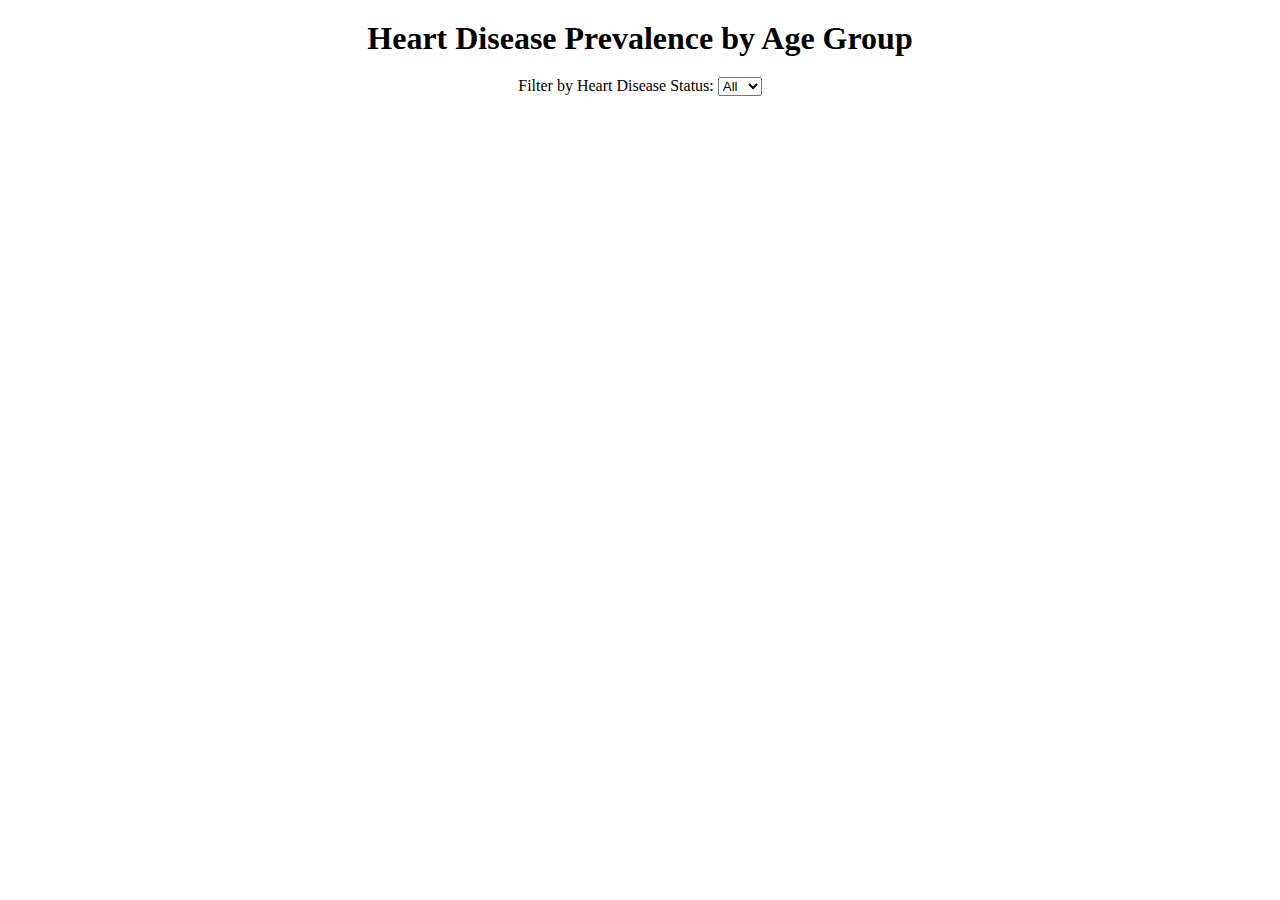
<file: Code D3.js/Domain 1/index.html>
<!DOCTYPE html>
<html lang="en">
<head>
  <meta charset="UTF-8" />
  <meta name="viewport" content="width=device-width, initial-scale=1.0" />
  <link rel="stylesheet" href="task1.css" />
  <script src="https://d3js.org/d3.v7.min.js"></script>
  <title>Heart Disease Prevalence by Age Group</title>
</head>
<body>
  <h1 class="title">Heart Disease Prevalence by Age Group</h1>

  <!-- Bộ lọc -->
  <div style="text-align: center; margin-bottom: 20px;">
    <label for="statusFilter">Filter by Heart Disease Status: </label>
    <select id="statusFilter">
      <option value="All">All</option>
      <option value="Yes">Yes</option>
      <option value="No">No</option>
    </select>
  </div>

  <!-- Biểu đồ -->
  <div id="bar_chart"></div>

  <!-- Tooltip sẽ tự tạo bằng JS -->
  <script src="task1.js"></script>
</body>
</html>
</file>
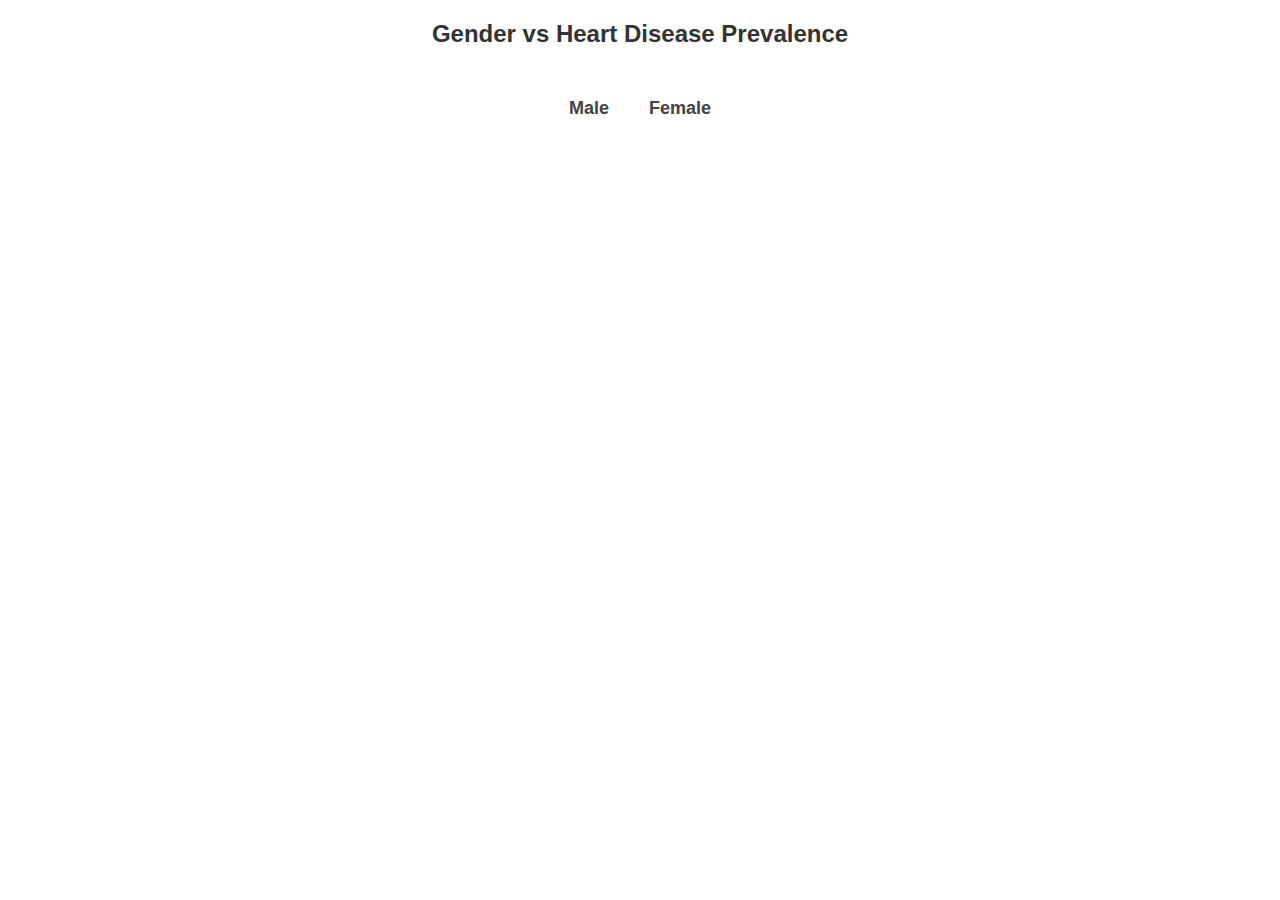
<file: Code D3.js/Domain 2/index.html>
<!DOCTYPE html>
<html lang="en">
<head>
  <meta charset="UTF-8" />
  <meta name="viewport" content="width=device-width, initial-scale=1.0" />
  <link rel="stylesheet" href="task2.css" />
  <script src="https://d3js.org/d3.v7.min.js"></script>
  <title>Gender vs Heart Disease Prevalence</title>
</head>
<body>
  <h1 class="title">Gender vs Heart Disease Prevalence</h1>

  <div id="legend"></div>

  <div class="charts">
    <div class="chart-container">
      <h2>Male</h2>
      <div id="pie_male"></div>
    </div>
    <div class="chart-container">
      <h2>Female</h2>
      <div id="pie_female"></div>
    </div>
  </div>

  <div class="tooltip" id="tooltip" style="opacity: 0;"></div>

  <script src="task2.js"></script>
</body>
</html>
</file>
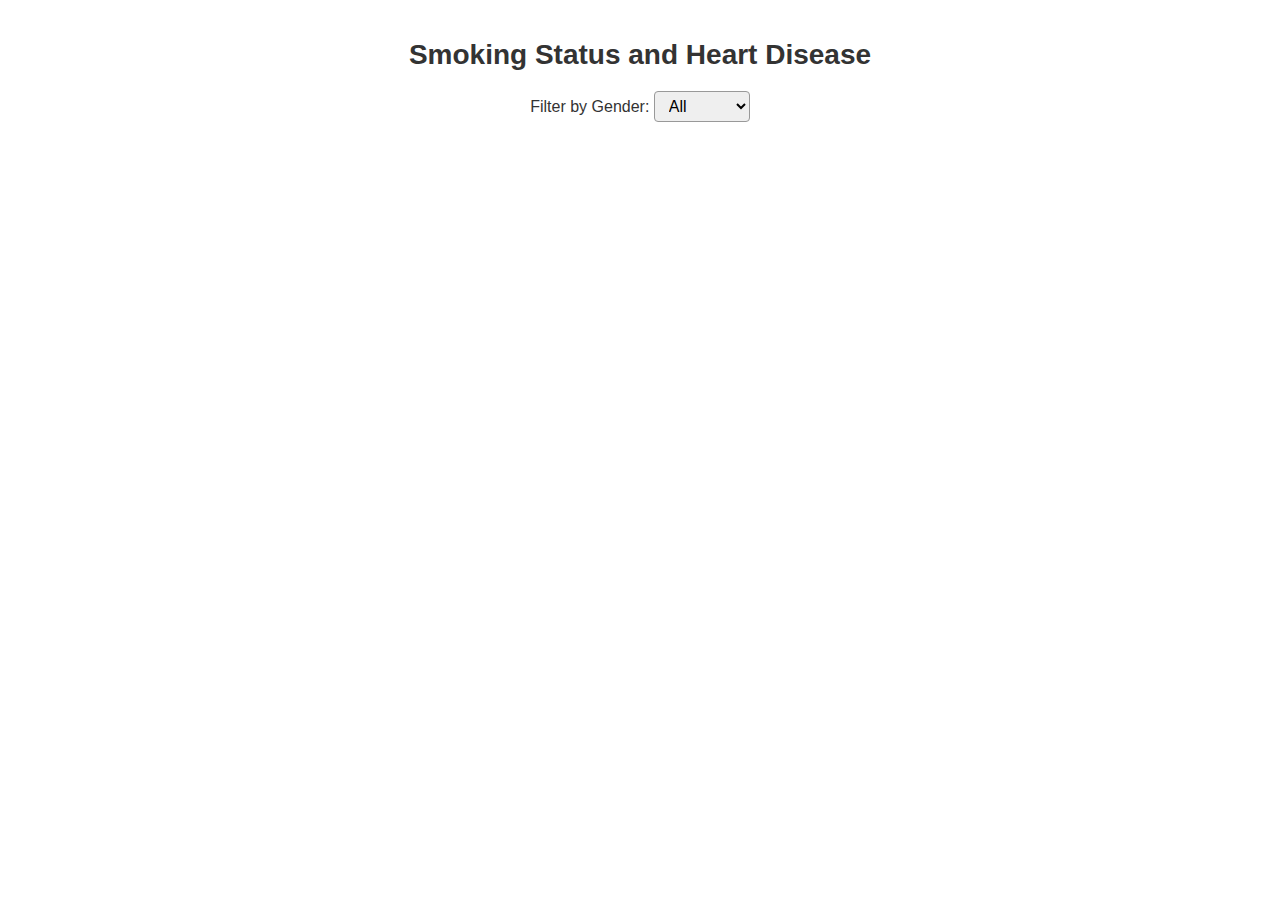
<file: Code D3.js/Domain 3/index.html>
<!DOCTYPE html>
<html lang="en">
<head>
  <meta charset="UTF-8" />
  <meta name="viewport" content="width=device-width, initial-scale=1.0"/>
  <title>Smoking Status and Heart Disease</title>
  <link rel="stylesheet" href="task3.css">
  <script src="https://d3js.org/d3.v7.min.js"></script>
</head>
<body>
  <h1 class="title">Smoking Status and Heart Disease</h1>

  <div class="filter-container">
    <label for="gender-filter">Filter by Gender:</label>
    <select id="gender-filter">
      <option value="All">All</option>
      <option value="Male">Male</option>
      <option value="Female">Female</option>
    </select>
  </div>

  <div class="chart-wrapper">
    <svg width="800" height="400"></svg>
    <div class="tooltip" style="opacity: 0;"></div>
  </div>

  <script src="task3.js"></script>
</body>
</html>
</file>
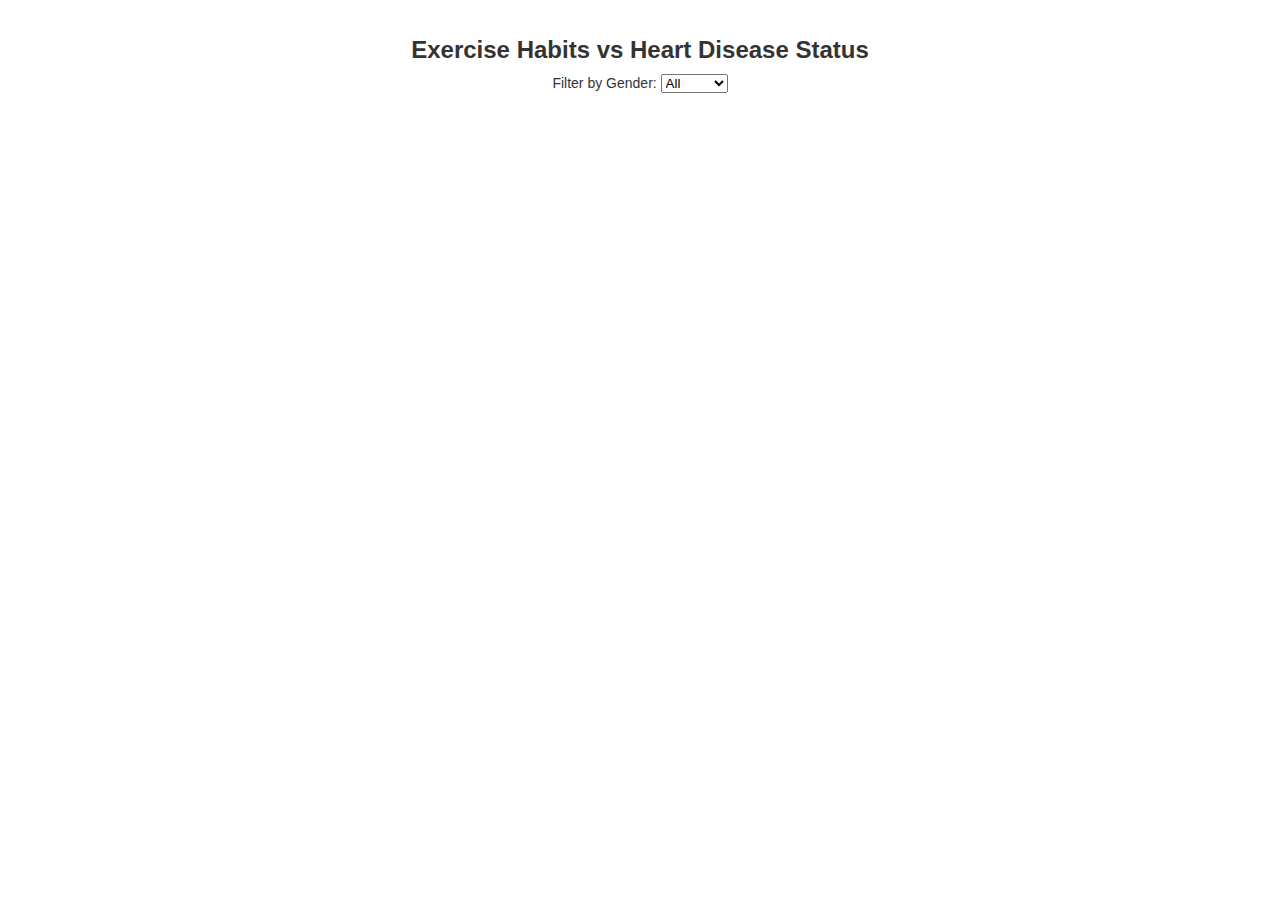
<file: Code D3.js/Domain 4/index.html>
<!DOCTYPE html>
<html lang="en">
<head>
  <meta charset="UTF-8" />
  <meta name="viewport" content="width=device-width, initial-scale=1.0"/>
  <link rel="stylesheet" href="task4.css" />
  <script src="https://d3js.org/d3.v7.min.js"></script>
</head>
<body>
  <h1 class="title">Exercise Habits vs Heart Disease Status</h1>

  <div class="filter">
    <label for="genderFilter">Filter by Gender:</label>
    <select id="genderFilter">
      <option value="All">All</option>
      <option value="Male">Male</option>
      <option value="Female">Female</option>
    </select>
  </div>


  <div class="tooltip" style="opacity: 0;"></div>

  <svg width="900" height="500"></svg>

  <script src="task4.js"></script>
</body>
</html>
</file>
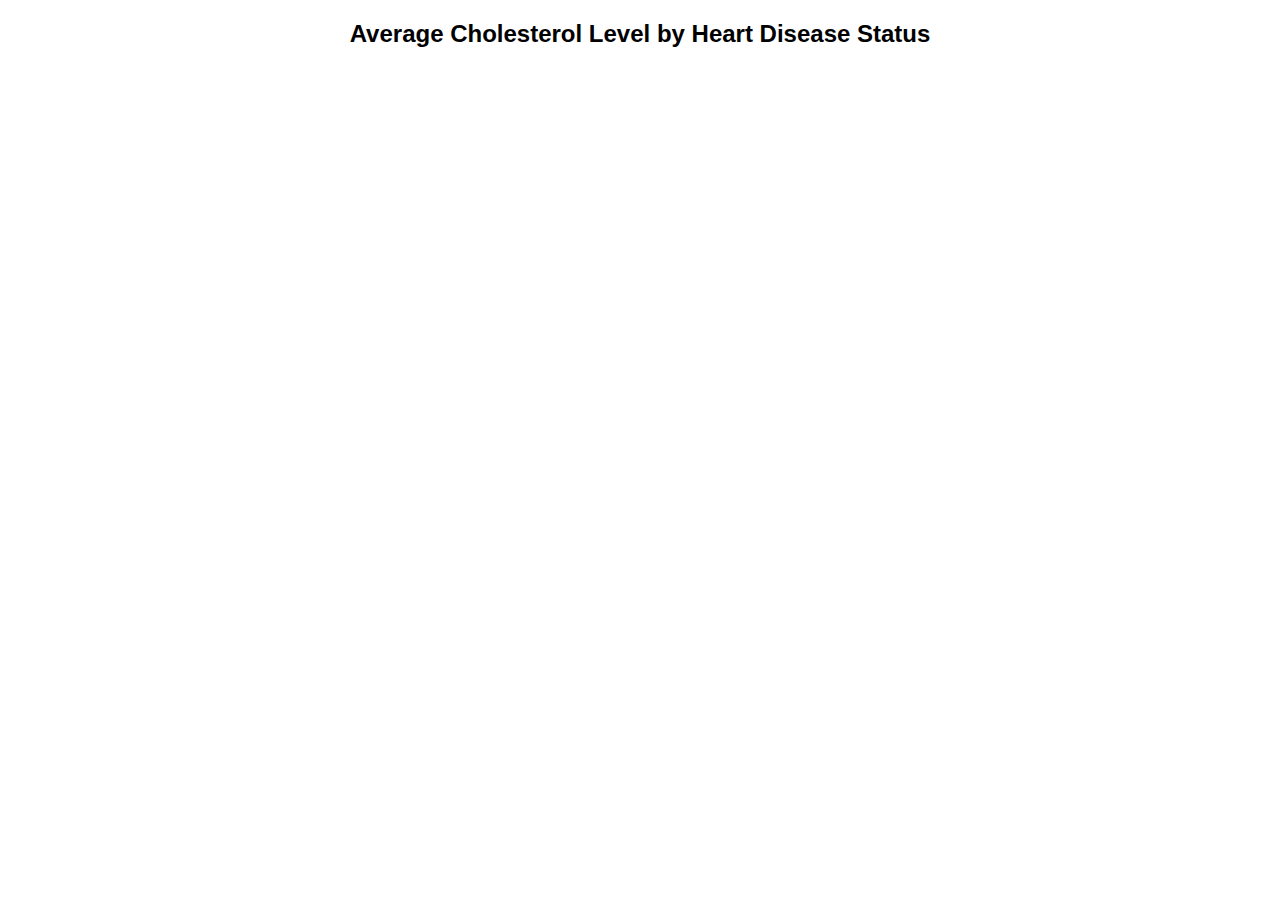
<file: Code D3.js/Domain 5/index.html>
<!DOCTYPE html>
<html lang="en">
<head>
  <meta charset="UTF-8" />
  <meta name="viewport" content="width=device-width, initial-scale=1.0"/>
  <title>Average Cholesterol by Heart Disease</title>
  <link rel="stylesheet" href="task5.css"/>
  <script src="https://d3js.org/d3.v7.min.js"></script>
</head>
<body>
  <h1 class="title">Average Cholesterol Level by Heart Disease Status</h1>
  <div id="cholesterol_bar"></div>
  <div class="tooltip" id="tooltip" style="opacity: 0;"></div>
  <script src="task5.js"></script>
</body>
</html>
</file>
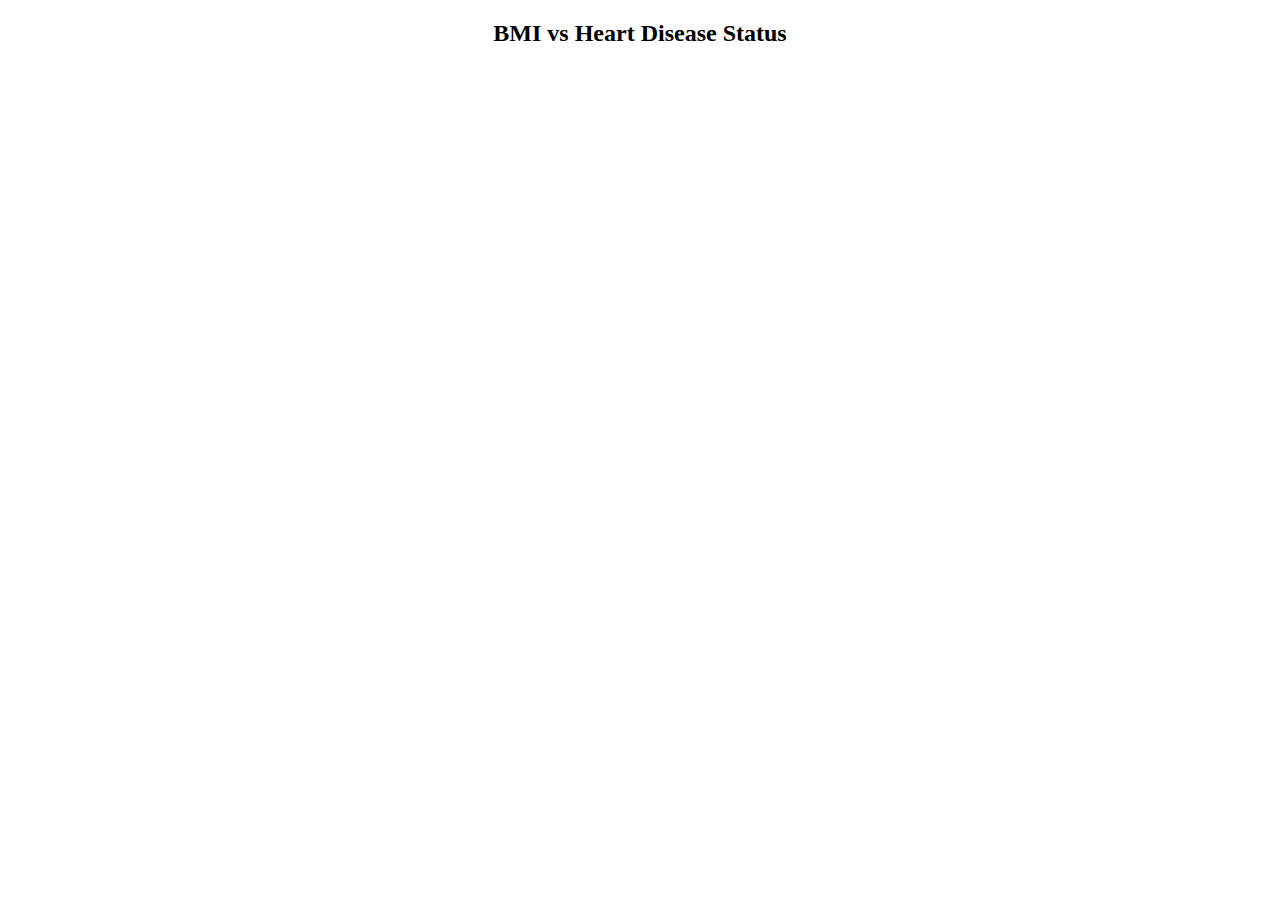
<file: Code D3.js/Domain 6/index.html>
<!DOCTYPE html>
<html lang="en">
<head>
    <meta charset="UTF-8">
    <title>Box Plot: BMI vs Heart Disease Status</title>
    <link rel="stylesheet" href="task6.css">
    <script src="https://d3js.org/d3.v7.min.js"></script>
</head>
<body>
    <h1 class="title">BMI vs Heart Disease Status</h1>
    <div id="chart-6">
        <svg width="400" height="400"></svg>
        <div class="tooltip" style="opacity: 0; position: absolute; pointer-events: none;"></div>
    </div>
    <script src="task6.js"></script>
</body>
</html>
</file>
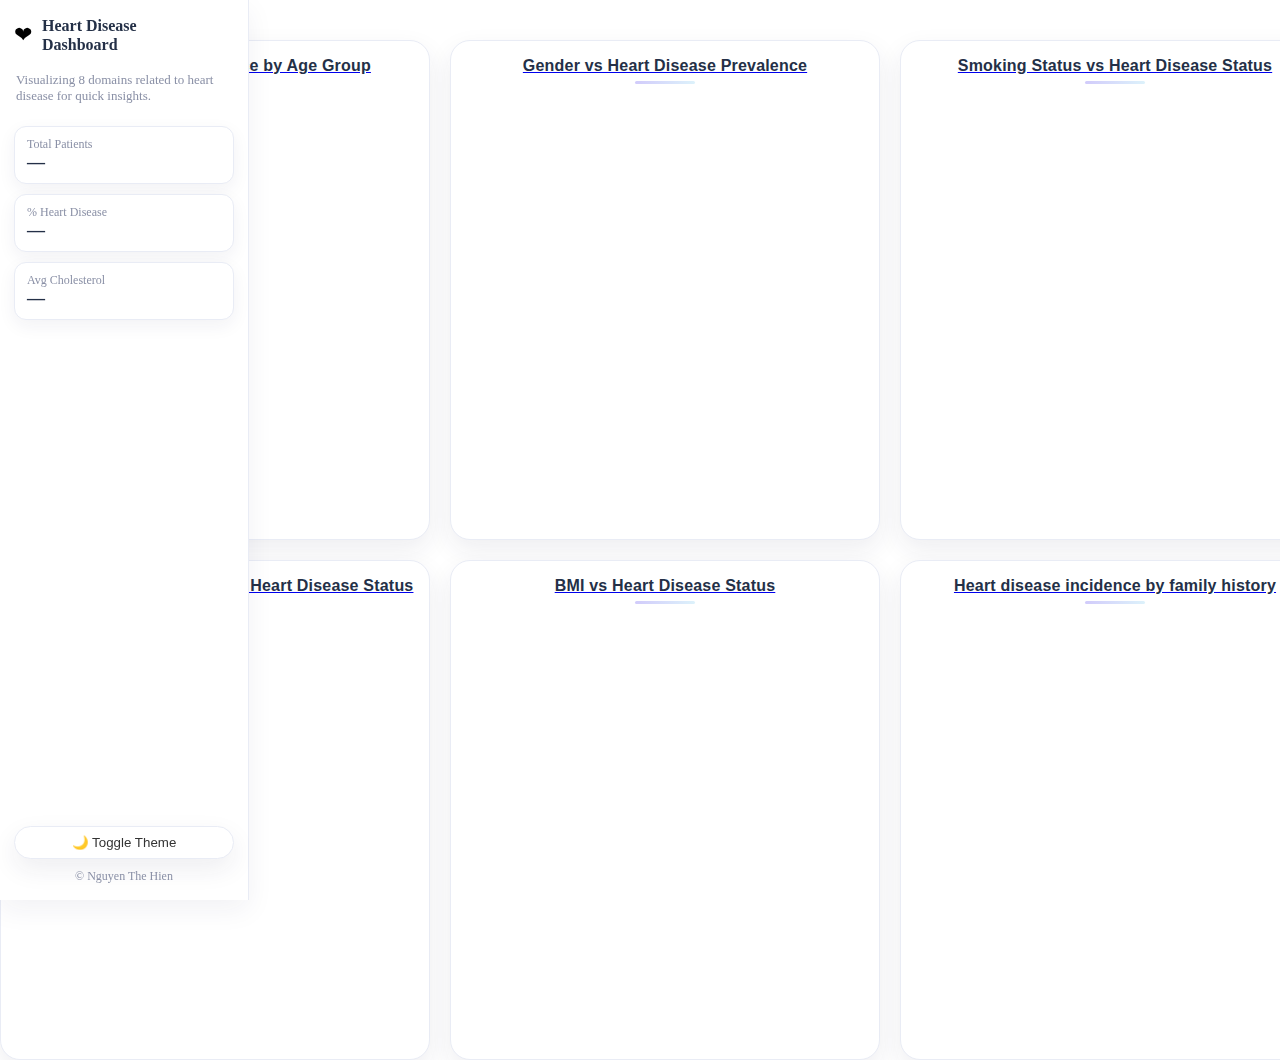
<file: Code D3.js/Dashboard/dashboard.html>
<!DOCTYPE html>
<html lang="en">
<head>
  <meta charset="UTF-8" />
  <meta name="viewport" content="width=device-width, initial-scale=1.0"/>
  <link rel="stylesheet" href="dashboard.css" />
  <link rel="stylesheet" href="../Domain 1/task1.css" />
  <script src="https://d3js.org/d3.v7.min.js"></script>
  <title>Heart Disease Dashboard</title>
</head>
<body>

  <!-- Sidebar giới thiệu & số liệu tổng hợp -->
  <aside class="infobar">
    <div class="ib-brand">
      <span class="ib-logo">❤</span>
      <div class="ib-title">Heart Disease<br/>Dashboard</div>
    </div>

    <p class="ib-desc">
      Visualizing 8 domains related to heart disease for quick insights.
    </p>

    <div class="ib-kpis">
      <div class="kpi">
        <div class="kpi-label">Total Patients</div>
        <div class="kpi-value" id="kpi-total">—</div>
      </div>
      <div class="kpi">
        <div class="kpi-label">% Heart Disease</div>
        <div class="kpi-value" id="kpi-rate">—</div>
      </div>
      <div class="kpi">
        <div class="kpi-label">Avg Cholesterol</div>
        <div class="kpi-value" id="kpi-chol">—</div>
      </div>
    </div>

    <div class="ib-footer">
      <button id="theme-toggle" class="pill-toggle">🌙 Toggle Theme</button>
      <div class="ib-credit">© Nguyen The Hien</div>
    </div>
  </aside>

  <div class="dashboard-container">
    <div class="charts-container">
      <a href="../Domain 1/index.html" target="_blank" rel="noopener">
        <div class="chart" id="chart1">
          <h3>Heart Disease Prevalence by Age Group</h3>
        </div>
      </a>

      <a href="../Domain 2/index.html" target="_blank" rel="noopener">
        <div class="chart" id="chart2">
          <h3>Gender vs Heart Disease Prevalence</h3>
        </div>
      </a>

      <a href="../Domain 3/index.html" target="_blank" rel="noopener">
        <div class="chart" id="chart3">
          <h3>Smoking Status vs Heart Disease Status</h3>
        </div>
      </a>

      <a href="../Domain 4/index.html" target="_blank" rel="noopener">
        <div class="chart" id="chart4">
          <h3>Exercise Habits vs Heart Disease Status</h3>
        </div>
      </a>

      <a href="../Domain 5/index.html" target="_blank" rel="noopener">
        <div class="chart" id="chart5">
          <h3>Average Cholesterol Level by Heart Disease Status</h3>
        </div>
      </a>

      <a href="../Domain 6/index.html" target="_blank" rel="noopener">
        <div class="chart" id="chart6">
          <h3>BMI vs Heart Disease Status</h3>
        </div>
      </a>

      <a href="../Domain 7/index.html" target="_blank" rel="noopener">
        <div class="chart" id="chart7">
          <h3>Heart disease incidence by family history</h3>
        </div>
      </a>

      <a href="../Domain 8/index.html" target="_blank" rel="noopener">
        <div class="chart" id="chart8">
          <h3>Cholesterol Level Distribution by Gender</h3>
        </div>
      </a>
    </div>
  </div>
  <script src="dashboard.js"></script>
</body>
</html>
</file>
<file: Code D3.js/Domain 1/task1.css>
.title {
  text-align: center;
  width: 100%;
  margin: 20px 0;
}

.filter-container {
  text-align: center;
  margin-bottom: 20px;
  font-size: 14px;
}

.bar_chart-container {
  font-family: Arial, sans-serif;
  display: block;
  margin: 0 auto;
}

.bar {
  stroke: black;
  stroke-width: 1px;
}

.bar:hover {
  opacity: 0.8;
}

.x-axis path,
.y-axis path {
  stroke: black;
}

.x-axis text,
.y-axis text {
  font-size: 12px;
}

.axis-label {
  font-size: 16px;
  font-weight: bold;
  fill: black;
}

.x-label,
.y-label {
  text-anchor: middle;
}

.legend text {
  font-size: 12px;
}

.tooltip {
  position: absolute;
  background: rgba(0, 0, 0, 0.75);
  color: #fff;
  padding: 6px 8px;
  border-radius: 4px;
  font-size: 12px;
  pointer-events: none;
  opacity: 0;
  transition: opacity 0.2s;
  z-index: 1000;
}

body.dark .tooltip {
  background: #eee;
  color: #111;
}
</file>
<file: Code D3.js/Domain 2/task2.css>
.title {
  text-align: center;
  font-family: "Segoe UI", sans-serif;
  font-size: 24px;
  margin: 20px 0;
  color: #333;
}

.charts {
  display: flex;
  justify-content: center;
  align-items: center;
  gap: 40px;
  flex-wrap: wrap;
  padding: 20px;
}

.chart-container {
  text-align: center;
}

h2 {
  margin: 10px 0;
  font-family: "Segoe UI", sans-serif;
  font-size: 18px;
  color: #444;
}

.pie_chart-container {
  display: block;
  margin: 0 auto;
}

.label {
  font-size: 13px;
  font-weight: bold;
  fill: black;
}

.legend-container {
  font-family: Arial, sans-serif;
  display: block;
  margin: 0 auto;
}

.legend text {
  font-size: 12px;
}

.tooltip {
  position: absolute;
  padding: 6px 10px;
  background: rgba(50, 50, 50, 0.9);
  color: white;
  border-radius: 4px;
  pointer-events: none;
  font-size: 12px;
  font-family: Arial, sans-serif;
}
</file>
<file: Code D3.js/Domain 3/task3.css>
body {
  font-family: "Segoe UI", sans-serif;
  background-color: #fff;
  margin: 0;
  padding: 20px;
  color: #333;
}

.title {
  text-align: center;
  font-size: 28px;
  margin-bottom: 20px;
  color: #333;
}

.filter-container {
  text-align: center;
  margin-bottom: 15px;
}

.filter-container select {
  padding: 5px 10px;
  font-size: 16px;
  border-radius: 4px;
  border: 1px solid #999;
}

.chart-wrapper {
  display: flex;
  justify-content: center;
  align-items: center;
  position: relative;
}

.tooltip {
  position: absolute;
  background-color: #f9f9f9;
  border: 1px solid #999;
  padding: 8px 12px;
  font-size: 14px;
  pointer-events: none;
  border-radius: 4px;
  box-shadow: 0 2px 6px rgba(0, 0, 0, 0.2);
  color: #333;
}

.legend {
  font-size: 12px;
  fill: #000;
}
</file>
<file: Code D3.js/Domain 4/task4.css>
body {
  font-family: "Segoe UI", Tahoma, Geneva, Verdana, sans-serif;
  background-color: #fff;
  color: #333;
  text-align: center;
  margin: 0;
  padding: 20px;
}

.title {
  font-size: 24px;
  color: #333;
  margin-bottom: 10px;
}

.filter {
  margin-bottom: 20px;
  font-size: 14px;
}

.tooltip {
  position: absolute;
  background-color: rgba(255, 255, 255, 0.9);
  border: 1px solid #ccc;
  padding: 8px;
  font-size: 13px;
  color: #333;
  pointer-events: none;
  border-radius: 4px;
  box-shadow: 0 2px 5px rgba(0, 0, 0, 0.1);
  transition: opacity 0.2s;
}

svg {
  display: block;
  margin: auto;
}

.legend text {
  font-size: 12px;
}

.legend-item {
  cursor: default;
}
</file>
<file: Code D3.js/Domain 5/task5.css>
body {
  font-family: Arial, sans-serif;
  margin: 0;
  padding: 0;
  background-color: #ffffff;
  color: #000000;
}

body.dark {
  background-color: #1e1e1e;
  color: #ffffff;
}

.title {
  text-align: center;
  font-size: 24px;
  margin-top: 20px;
}

#cholesterol_bar {
  display: flex;
  justify-content: center;
  margin-top: 30px;
}

.tooltip {
  font-size: 14px;
  position: absolute;
  background: rgba(255, 255, 255, 0.95);
  color: #000;
  padding: 8px 12px;
  border-radius: 5px;
  box-shadow: 0px 0px 8px rgba(0, 0, 0, 0.2);
  pointer-events: none;
}

body.dark .tooltip {
  background: rgba(40, 40, 40, 0.9);
  color: #fff;
}

.axis-label {
  font-size: 14px;
  font-weight: bold;
  text-anchor: middle;
}

.legend {
  font-size: 14px;
  font-family: Arial, sans-serif;
}
</file>
<file: Code D3.js/Domain 6/task6.css>
.title {
    text-align: center;
    font-size: 24px;
    margin-top: 20px;
}

#chart-6 {
    display: flex;
    justify-content: center;
    margin-top: 20px;
}

.tooltip {
    font-size: 12px;
    font-family: Arial, sans-serif;
    background: rgba(255, 255, 255, 0.9);
    border: 1px solid black;
    padding: 8px;
    border-radius: 4px;
    pointer-events: none;
}

.axis-label {
    font-size: 14px;
    font-weight: bold;
    text-anchor: middle;
}

.legend {
    font-size: 12px;
    font-family: Arial, sans-serif;
}
</file>
<file: Code D3.js/Dashboard/dashboard.css>
/* -------- Base giữ nguyên -------- */
body {
  margin: 0;
  padding: 0;
}

.dashboard-container {
  position: relative;
  width: 1520px;
  height: 850px;
  margin: 0 auto;
  font-family: Arial, sans-serif;
}

.charts-container {
  display: grid;
  grid-template-columns: repeat(4, 430px);
  grid-template-rows: repeat(2, 500px);
  gap: 20px;
  position: absolute;
  top: 40px;
  left: 0;
}

/* -------- Healthcare Make-up (màu pastel, bo tròn, bóng đổ) -------- */
:root {
  --card: #ffffff;
  --border: #e9ecf5;
  --text: #243047;
  --muted: #8a90a6;
  --lavender: #7c6bf2; /* tím nhẹ */
  --aqua: #9dd9f3; /* xanh aqua */
  --shadow: 0 10px 26px rgba(33, 35, 79, 0.08);
  --shadow-hover: 0 14px 34px rgba(33, 35, 79, 0.12);
  --blue: #85b6ff;
  --red: #ffb2bd;
}

/* Card */
.chart {
  width: 430px;
  height: 500px;
  background: var(--card);
  border: 1px solid var(--border);
  box-sizing: border-box;
  overflow: visible;
  position: relative;

  /* nâng cấp UI */
  border-radius: 20px;
  box-shadow: var(--shadow);
  transition: transform 0.18s ease, box-shadow 0.18s ease, border-color 0.18s;
  padding-top: 6px; /* cho tiêu đề thoáng hơn */
}
.chart:hover {
  transform: translateY(-2px);
  box-shadow: var(--shadow-hover);
  border-color: color-mix(in oklab, var(--lavender) 22%, var(--border));
}

/* Title */
.chart h3 {
  text-align: center;
  margin: 10px 12px 6px;
  font-size: 16px;
  font-weight: 800;
  color: var(--text);
  letter-spacing: 0.2px;
  position: relative;
}

/* Accent line nhẹ dưới title (clinic vibe) */
.chart h3::after {
  content: "";
  display: block;
  width: 60px;
  height: 3px;
  border-radius: 3px;
  margin: 6px auto 0;
  background: linear-gradient(90deg, var(--lavender), var(--aqua));
  opacity: 0.35;
}

.chart svg {
  display: block;
}

/* Nếu bạn có container phụ cho pie/grouped bar thì giữ nguyên */
.chart .pie_chart-container {
  display: flex;
  justify-content: center;
  align-items: center;
}
.chart .grouped_bar_chart-container {
  display: block;
}

/* Filter (giữ nguyên vị trí), chỉ make-up */
.filter-container {
  position: absolute;
  top: 80px;
  left: 1720px;
  width: 200px;

  background: var(--card);
  border: 1px solid var(--border);
  border-radius: 14px;
  padding: 10px 12px;
  box-shadow: var(--shadow);
}
.filter-container h1 {
  font-size: 16px;
  margin: 0 0 10px 0;
  font-weight: 800;
  color: var(--text);
}
.filter-group {
  margin-bottom: 14px;
}
.filter-group label {
  display: block;
  font-weight: 700;
  font-size: 13px;
  color: var(--text);
}
.filter-group select {
  width: 100%;
  padding: 8px 10px;
  font-size: 14px;
  border: 1px solid var(--border);
  border-radius: 10px;
  background: #fff;
  color: var(--text);
}

/* Legend pill */
.legend {
  margin: 10px 12px 0;
  display: flex;
  gap: 10px;
  flex-wrap: wrap;
  justify-content: center;
}
.legend h2 {
  display: none;
} /* ẩn heading cho gọn như app */
.legend-item {
  display: inline-flex;
  align-items: center;
  gap: 6px;
  padding: 6px 10px;
  border: 1px solid var(--border);
  border-radius: 999px;
  background: #fff;
  color: var(--text);
  font-size: 13px;
  box-shadow: 0 1px 0 rgba(0, 0, 0, 0.02);
}
.legend-color {
  width: 10px;
  height: 10px;
  border-radius: 2px;
  margin-right: 0;
  box-shadow: inset 0 0 0 1px rgba(0, 0, 0, 0.06);
}

/* Tooltip (dùng chung cho D3/Chart.js external tooltip) */
.tooltip,
.chartjs-tooltip {
  position: absolute;
  opacity: 0;
  pointer-events: none;
  background: #fff;
  color: #111;
  border: 1px solid var(--border);
  border-radius: 12px;
  padding: 8px 10px;
  box-shadow: var(--shadow);
  font-size: 12px;
  transform: translate(12px, 12px);
}

/* -------- Dark mode (vẫn dùng body.dark như cũ) -------- */
body.dark {
  background-color: #2e2e2e;
  color: #f0f0f0;
}

body.dark .chart {
  background-color: #3a3a3a;
  border: 1px solid #555;
  box-shadow: 0 10px 26px rgba(0, 0, 0, 0.35);
}
body.dark .chart h3 {
  color: #f5f5f5;
}
body.dark .chart h3::after {
  background: linear-gradient(90deg, #b4a9ff, #8be3ff);
  opacity: 0.35;
}

body.dark h1,
body.dark h2 {
  color: #f5f5f5;
}
body.dark .filter-container {
  background: #3a3a3a;
  border-color: #555;
  box-shadow: 0 10px 26px rgba(0, 0, 0, 0.35);
}
body.dark .filter-group label {
  color: #f0f0f0;
}
body.dark select {
  background-color: #4a4a4a;
  color: #fff;
  border: 1px solid #777;
}
body.dark .legend-item {
  color: #f0f0f0;
  background: #3d3d3d;
  border-color: #555;
}
body.dark .tooltip {
  background-color: #444;
  color: #fff;
  border: 1px solid #666;
  box-shadow: 0 0 5px rgba(255, 255, 255, 0.12);
}

/* Nút toggle dạng pill cho đồng bộ UI */
.pill-toggle {
  border: 1px solid var(--border);
  background: #ffffff;
  color: #333;
  padding: 8px 12px;
  border-radius: 999px;
  box-shadow: var(--shadow);
  cursor: pointer;
}
body.dark .pill-toggle {
  background: #3a3a3a;
  color: #fff;
  border-color: #555;
}

/* Vertical label – fix typo 26pxpx -> 26px */
.vertical-label {
  position: fixed;
  top: 50%;
  left: 150px;
  transform: rotate(-90deg) translateY(-50%);
  transform-origin: left center;
  font-family: "Segoe UI", sans-serif;
  font-size: 26px; /* fixed */
  font-weight: 700;
  color: #d14b8f;
  z-index: 999;
  white-space: nowrap;
  opacity: 0.95;
  letter-spacing: 1px;
}

/* ===== Infobar (sidebar giới thiệu & KPI) ===== */
.infobar {
  position: fixed;
  inset: 0 auto 0 0;
  width: 220px;
  background: #ffffff;
  border-right: 1px solid #e9ecf5;
  box-shadow: 0 10px 26px rgba(33, 35, 79, 0.06);
  padding: 16px 14px;
  z-index: 999;
  display: flex;
  flex-direction: column;
  gap: 12px;
}
.ib-brand {
  display: flex;
  align-items: center;
  gap: 10px;
}
.ib-logo {
  font-size: 22px;
  line-height: 1;
}
.ib-title {
  font-weight: 800;
  color: #243047;
  line-height: 1.2;
}
.ib-desc {
  margin: 6px 2px 10px;
  color: #8a90a6;
  font-size: 13px;
}

.ib-kpis {
  display: flex;
  flex-direction: column;
  gap: 10px;
}
.kpi {
  background: #fff;
  border: 1px solid #e9ecf5;
  border-radius: 12px;
  padding: 10px 12px;
  box-shadow: 0 6px 18px rgba(33, 35, 79, 0.06);
}
.kpi-label {
  font-size: 12px;
  color: #8a90a6;
}
.kpi-value {
  font-size: 18px;
  font-weight: 800;
  color: #243047;
}

.ib-footer {
  margin-top: auto;
  display: flex;
  flex-direction: column;
  gap: 10px;
}
.ib-credit {
  color: #8a90a6;
  font-size: 12px;
  text-align: center;
}

/* chừa chỗ cho sidebar */
.dashboard-container {
  padding-left: 240px;
}

/* Nút toggle đã có style .pill-toggle của bạn, dùng lại */
.pill-toggle {
  border: 1px solid var(--border);
  background: #ffffff;
  color: #333;
  padding: 8px 12px;
  border-radius: 999px;
  box-shadow: var(--shadow);
  cursor: pointer;
  width: 100%;
}

/* ===== Dark mode (hỗ trợ cả html.dark & body.dark) ===== */
html.dark body,
body.dark {
  background-color: #2e2e2e;
  color: #f0f0f0;
}
html.dark .chart,
body.dark .chart {
  background-color: #3a3a3a;
  border: 1px solid #555;
  box-shadow: 0 10px 26px rgba(0, 0, 0, 0.35);
}
html.dark .chart h3,
body.dark .chart h3 {
  color: #f5f5f5;
}
html.dark .chart h3::after,
body.dark .chart h3::after {
  background: linear-gradient(90deg, #b4a9ff, #8be3ff);
  opacity: 0.35;
}

html.dark .infobar,
body.dark .infobar {
  background: #2f2f34;
  border-right: 1px solid #555;
  box-shadow: 0 10px 26px rgba(0, 0, 0, 0.35);
}
html.dark .kpi,
body.dark .kpi {
  background: #3a3a3a;
  border-color: #555;
  box-shadow: 0 6px 18px rgba(0, 0, 0, 0.35);
}
html.dark .kpi-label,
body.dark .kpi-label {
  color: #c9cbd5;
}
html.dark .kpi-value,
body.dark .kpi-value {
  color: #fff;
}

html.dark .pill-toggle,
body.dark .pill-toggle {
  background: #3a3a3a;
  color: #fff;
  border-color: #555;
}
</file>
